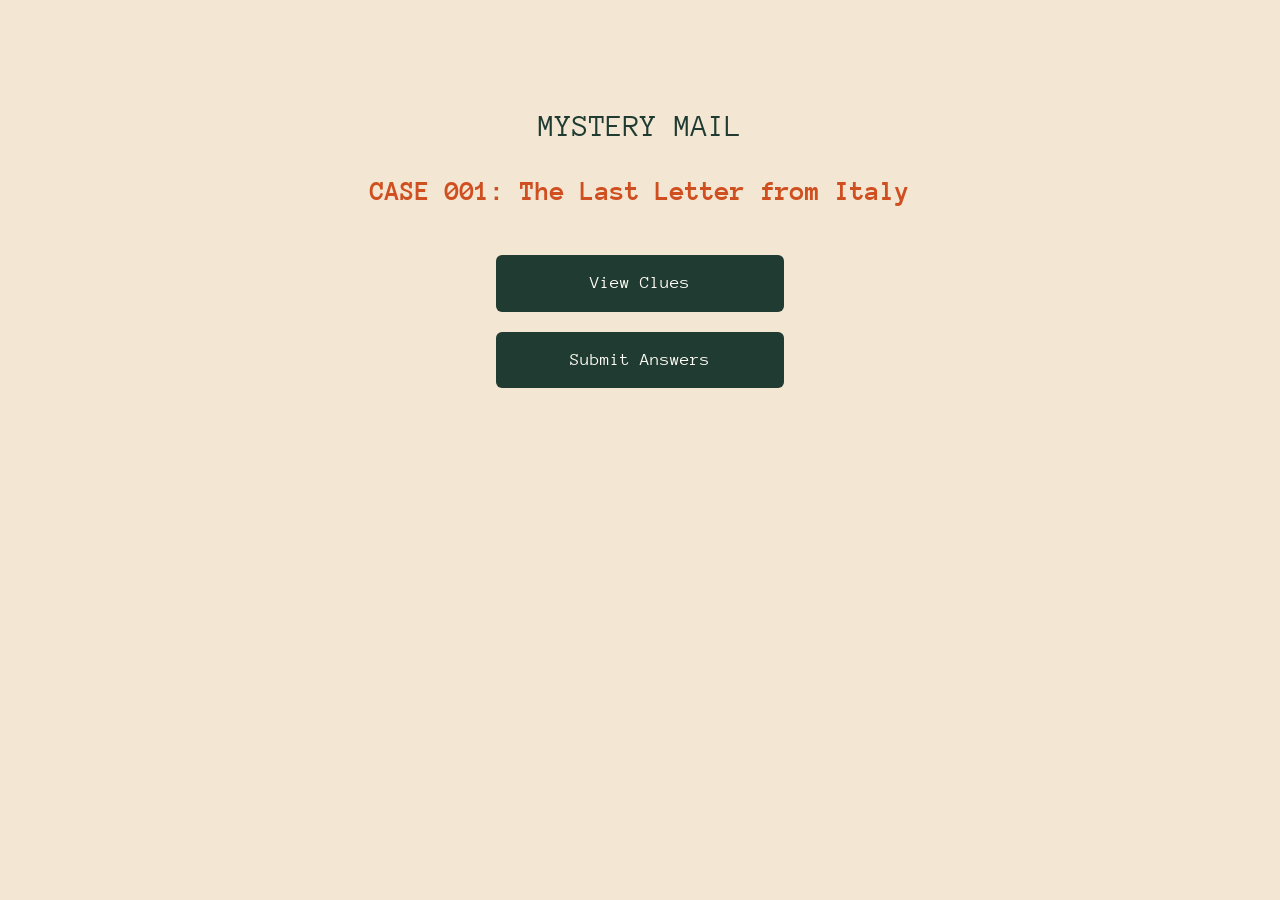
<file: index.html>
<!DOCTYPE html>
<html lang="en">
<head>
  <meta charset="UTF-8">
  <title>Mystery Mail</title>
  <link rel="stylesheet" href="style.css">

  <style>
    body {
      font-family: 'Anonymous Pro', monospace;
      text-align: center;
      padding-top: 60px;
      color: #203b31;
    }

    .brand-title {
      font-size: 32px;
      color: #203b31;
      margin-bottom: 10px;
    }

    h1 {
      font-size: 28px;
      margin-bottom: 40px;
      color: #cf4f21;
    }

    .menu-button {
      display: block;
      width: 260px;
      margin: 20px auto;
      padding: 14px;
      background-color: #203b31;
      color: #fffdf7;
      text-decoration: none;
      border-radius: 6px;
      font-size: 18px;
      transition: background 0.2s ease;
    }

    .menu-button:hover {
      background-color: #cf4f21;
    }
  </style>
</head>

<body>

<div class="brand-title">MYSTERY MAIL</div>

<h1>CASE 001: The Last Letter from Italy</h1>

<a href="clues.html" class="menu-button">View Clues</a>
<a href="answers.html" class="menu-button">Submit Answers</a>

</body>
</html>
</file>
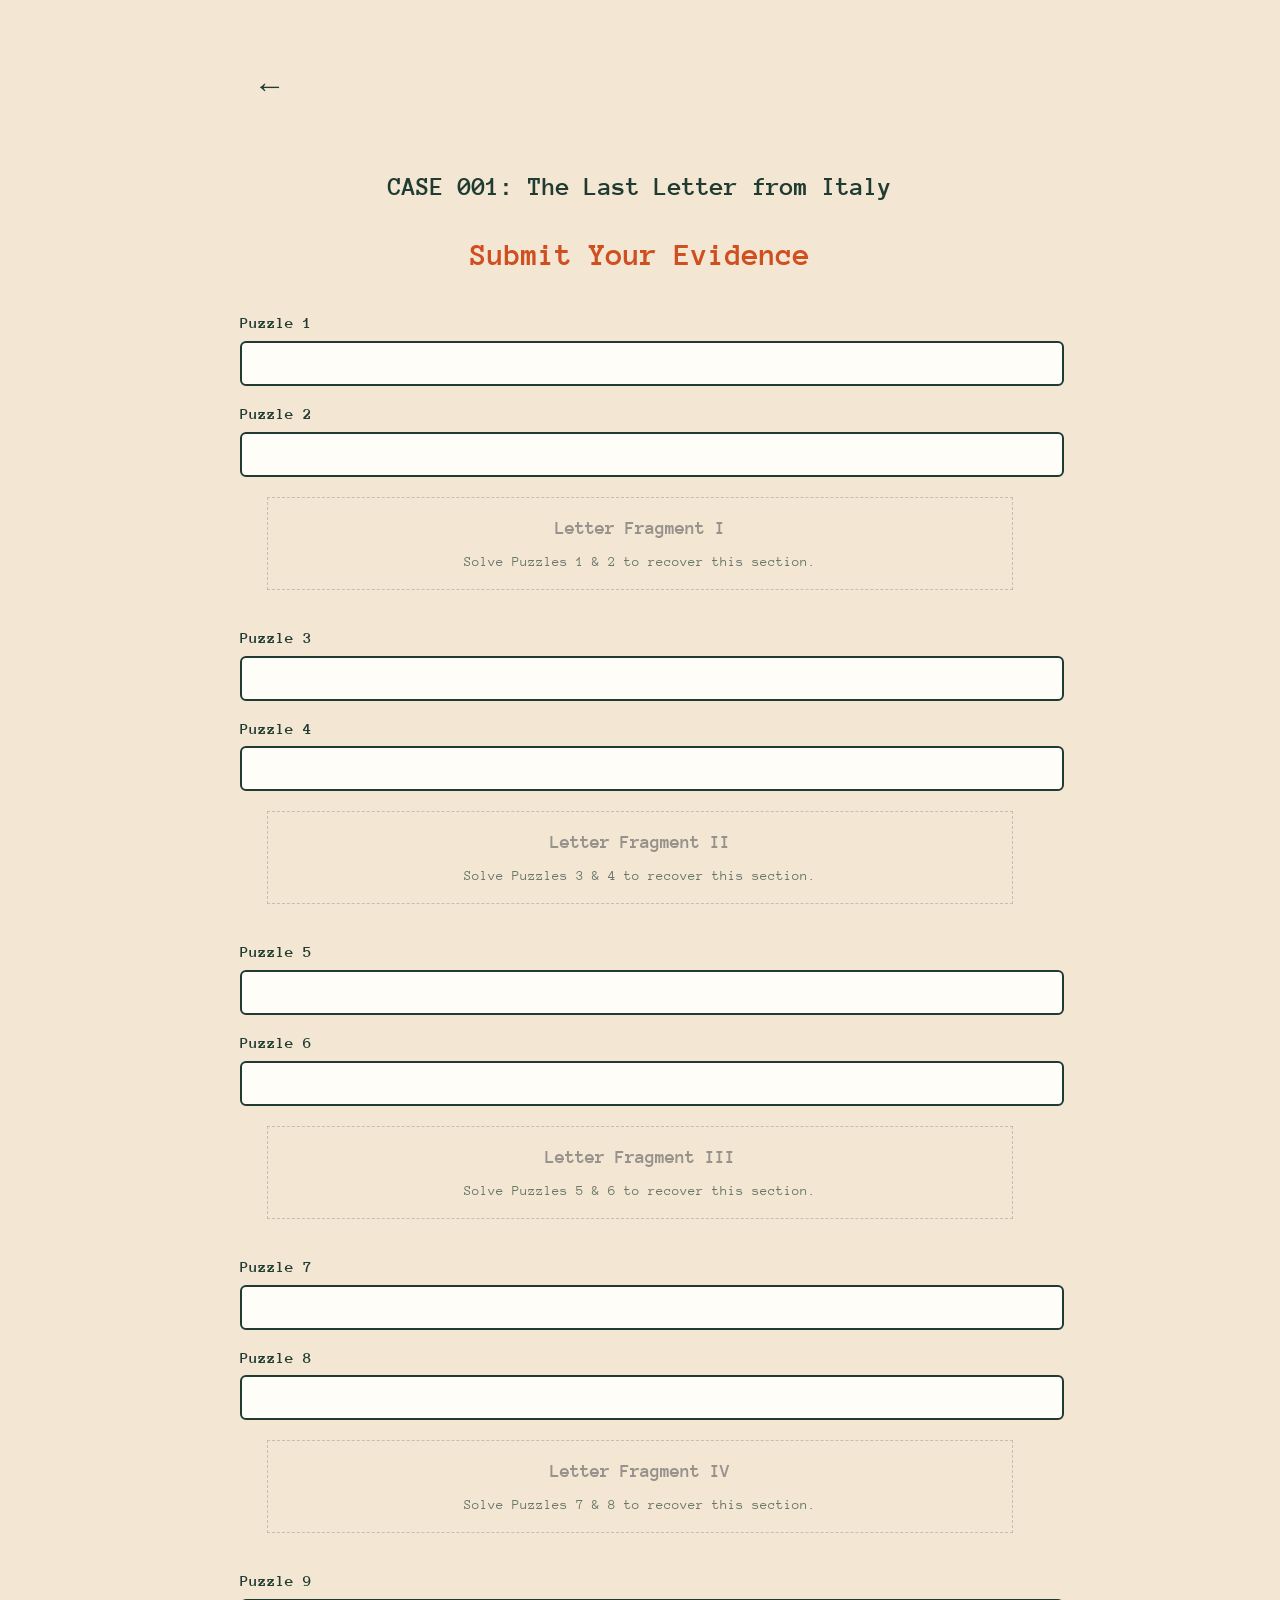
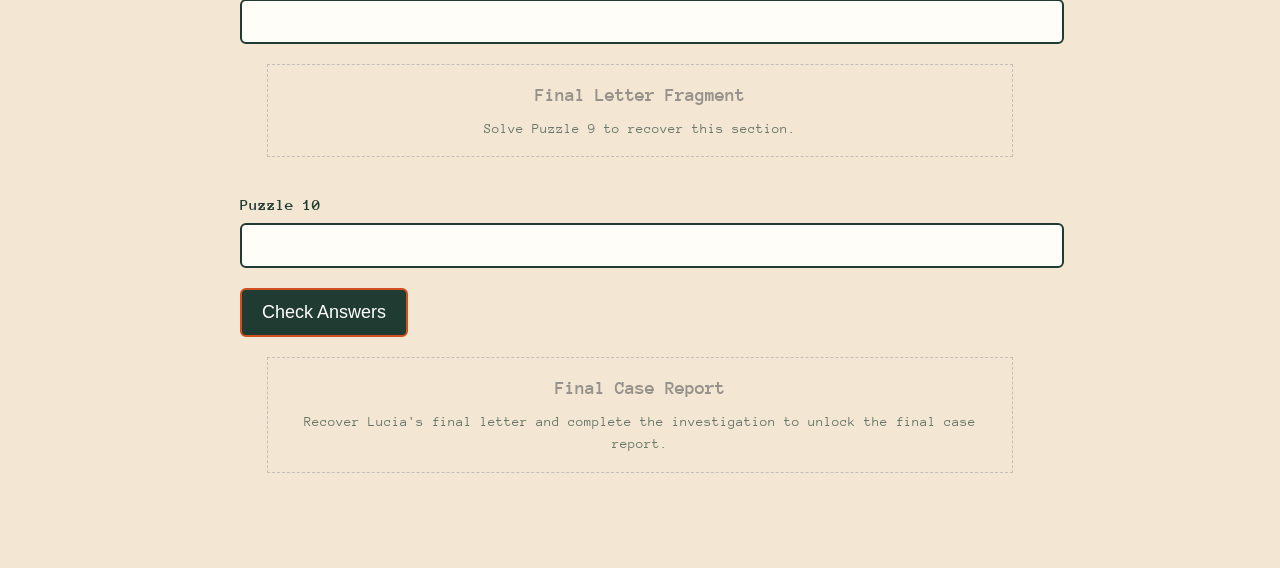
<file: answers.html>
<!DOCTYPE html>
<html lang="en">
<head>
  <meta charset="UTF-8">
  <title>Submit Your Evidence</title>
  <link rel="stylesheet" href="style.css">

  <style>
    .case-title {
      text-align: center;
      font-family: 'Anonymous Pro', monospace;
      font-size: 26px;
      color: #203b31;
      margin-bottom: 5px;
      margin-top: 30px;
    }

    .back-button {
      display: inline-block;
      margin-bottom: 25px;
      font-family: 'Anonymous Pro', monospace;
      color: #203b31;
      text-decoration: none;
      font-size: 32px;
      margin-left: 20px;
    }

    .back-button:hover {
      color: #cf4f21;
    }

    .letter-fragment {
      display: none;
      max-width: 700px;
      margin: 25px auto 35px auto;
      padding: 25px;
      border: 1px solid #203b31;
      background: #faf8f3;
    }

    .letter-fragment h2 {
      font-family: 'Anonymous Pro', monospace;
      color: #203b31;
      margin-top: 0;
    }

    .letter-fragment p {
      line-height: 1.6;
      margin-bottom: 14px;
    }

    .locked-fragment {
      max-width: 700px;
      margin: 20px auto 35px auto;
      padding: 16px 22px;
      border: 1px dashed #aaa;
      opacity: 0.65;
      text-align: center;
    }

    .locked-fragment h3 {
      margin: 0;
      font-family: 'Anonymous Pro', monospace;
      color: #666;
    }

    .locked-fragment p {
      margin: 7px 0 0 0;
      font-size: 14px;
    }

    #puzzle-10-status {
      display: none;
      max-width: 700px;
      margin: 15px auto 25px auto;
      padding: 16px 22px;
      border: 1px solid #203b31;
      background: #faf8f3;
      text-align: center;
    }

    #puzzle-10-status p {
      margin: 0;
      line-height: 1.5;
    }

    #grand-finale {
      display: none;
      max-width: 700px;
      margin: 35px auto;
      padding: 30px;
      border: 2px solid #cf4f21;
      background: #faf8f3;
    }

    #grand-finale h2,
    #grand-finale h3 {
      text-align: center;
      font-family: 'Anonymous Pro', monospace;
      color: #203b31;
    }

    #grand-finale p {
      line-height: 1.6;
      margin-bottom: 14px;
    }
  </style>
</head>

<body>

<a href="index.html" class="back-button">←</a>

<h2 class="case-title">CASE 001: The Last Letter from Italy</h2>

<h1>Submit Your Evidence</h1>

<form id="answers-form">

  <!-- PUZZLES 1 + 2 -->

  <label for="a1">Puzzle 1</label>
  <input id="a1" type="text" inputmode="numeric" pattern="[0-9]*">

  <label for="a2">Puzzle 2</label>
  <input id="a2" type="text" inputmode="numeric" pattern="[0-9]*">

  <div id="locked-fragment-1" class="locked-fragment">
    <h3>Letter Fragment I</h3>
    <p>Solve Puzzles 1 &amp; 2 to recover this section.</p>
  </div>

  <div id="fragment-1" class="letter-fragment">
    <h2>Letter Fragment I</h2>

    <p><strong>My dear friend,</strong></p>

    <p>
      I followed the paperwork first. One name appeared where it shouldn't have, then another. Different collections, different cities — but the same intermediary quietly attached to each transfer.
    </p>

    <p>
      By the time I reached Rome, I had found three paintings with histories that looked perfect on paper and fell apart under closer inspection. This was no isolated substitution. Someone had built a system for making originals disappear without anyone realising they were gone.
    </p>

    <p>
      Yesterday, I found the first trace of how they communicate. I am following it.
    </p>
  </div>


  <!-- PUZZLES 3 + 4 -->

  <label for="a3">Puzzle 3</label>
  <input id="a3" type="text" inputmode="numeric" pattern="[0-9]*">

  <label for="a4">Puzzle 4</label>
  <input id="a4" type="text" inputmode="numeric" pattern="[0-9]*">

  <div id="locked-fragment-2" class="locked-fragment">
    <h3>Letter Fragment II</h3>
    <p>Solve Puzzles 3 &amp; 4 to recover this section.</p>
  </div>

  <div id="fragment-2" class="letter-fragment">
    <h2>Letter Fragment II</h2>

    <p>
      Their messages are hidden inside ordinary things — photographs, advertisements, tickets, tourist leaflets. Nothing incriminating on its own. Only someone who knows where to look would ever notice.
    </p>

    <p>
      I learned that yesterday. I also noticed the same man for the second time. By evening, an encrypted message had been slipped beneath my hotel-room door.
    </p>

    <p>
      It contained no threat. It did not need one. They knew which room was mine.
    </p>

    <p>
      The next courier is heading north. So am I.
    </p>
  </div>


  <!-- PUZZLES 5 + 6 -->

  <label for="a5">Puzzle 5</label>
  <input id="a5" type="text" inputmode="numeric" pattern="[0-9]*">

  <label for="a6">Puzzle 6</label>
  <input id="a6" type="text" inputmode="numeric" pattern="[0-9]*">

  <div id="locked-fragment-3" class="locked-fragment">
    <h3>Letter Fragment III</h3>
    <p>Solve Puzzles 5 &amp; 6 to recover this section.</p>
  </div>

  <div id="fragment-3" class="letter-fragment">
    <h2>Letter Fragment III</h2>

    <p>
      Monza finally showed me what I had been missing. The courier's ticket was counterfeit — almost flawless, except for two figures in the wrong order.
    </p>

    <p>
      I had seen that exact mistake before, on one of the painting's documents. It wasn't carelessness. It was a signature.
    </p>

    <p>
      The same people producing false paperwork are producing the copies themselves. They don't steal a painting and leave an empty wall behind. They replace it. The forgery stays where the original once hung, while the genuine work disappears unnoticed.
    </p>

    <p>
      The trail continues to Florence. And I am no longer certain I am the only one following it.
    </p>
  </div>


  <!-- PUZZLES 7 + 8 -->

  <label for="a7">Puzzle 7</label>
  <input id="a7" type="text" inputmode="numeric" pattern="[0-9]*">

  <label for="a8">Puzzle 8</label>
  <input id="a8" type="text" inputmode="numeric" pattern="[0-9]*">

  <div id="locked-fragment-4" class="locked-fragment">
    <h3>Letter Fragment IV</h3>
    <p>Solve Puzzles 7 &amp; 8 to recover this section.</p>
  </div>

  <div id="fragment-4" class="letter-fragment">
    <h2>Letter Fragment IV</h2>

    <p>
      I was followed through Florence. I changed direction, crossed the river and avoided the obvious streets until I reached the one person who could confirm what I needed to know.
    </p>

    <p>
      He had worked on the original years ago. There is a mark beneath its surface that the copy does not have. The original is still in Italy.
    </p>

    <p>
      Tomorrow night, it will be taken to a private masquerade in <strong>Venice</strong>.
    </p>

    <p>
      I also know now that we have been looking in the wrong direction. The courier did not arrange this. Neither did the forger. Someone much closer to the painting did.
    </p>

    <p>
      I cannot put the name in this letter. Not yet.
    </p>
  </div>


  <!-- PUZZLE 9 -->

  <label for="a9">Puzzle 9</label>
  <input id="a9" type="text" inputmode="numeric" pattern="[0-9]*">

  <div id="locked-fragment-5" class="locked-fragment">
    <h3>Final Letter Fragment</h3>
    <p>Solve Puzzle 9 to recover this section.</p>
  </div>

  <div id="fragment-5" class="letter-fragment">
    <h2>Final Letter Fragment</h2>

    <p>
      If you have recovered this, then you know where the trail ends. The courier did not arrange the theft. Neither did the forger.
    </p>

    <p>
      The person behind it is the painting's <strong>owner</strong>. He commissioned the copy himself, replaced the original, and now intends to sell the genuine painting privately in Venice while everyone still believes it hangs safely in his collection.
    </p>

    <p>
      The masquerade is the handover. I have hidden the final access code across the evidence I sent you.
    </p>

    <p>
      Find it. If you reach the exchange before they do, there may still be time.
    </p>

    <p>— <strong>Lucia</strong></p>
  </div>


  <!-- PUZZLE 10 -->

  <label for="a10">Puzzle 10</label>
  <input id="a10" type="text" inputmode="numeric" pattern="[0-9]*">

  <div id="puzzle-10-status">
    <p>
      <strong>RSVP code verified.</strong><br>
      Complete the remaining investigation to proceed.
    </p>
  </div>


  <!-- CHECK BUTTON -->

  <button type="button" onclick="checkAnswers()">Check Answers</button>


  <!-- FINALE LOCKED -->

  <div id="locked-finale" class="locked-fragment">
    <h3>Final Case Report</h3>
    <p>
      Recover Lucia's final letter and complete the investigation to unlock the final case report.
    </p>
  </div>


  <!-- GRAND FINALE -->

  <div id="grand-finale">

    <h2>ACCESS CODE ACCEPTED — 9643</h2>

    <p>
      Investigators entered the Venetian masquerade before the exchange could be completed. The original painting was recovered, and evidence found at the scene linked the operation to several other suspected substitutions.
    </p>

    <p>
      The owner and buyer were detained.
    </p>

    <p>
      And Lucia Moretti? <strong>She was found the following morning. Alive.</strong>
    </p>

    <p>
      Her disappearance had been deliberate. She had kept the network watching her long enough for the evidence to reach you unnoticed.
    </p>

    <p>
      They thought Lucia was carrying the one thing that could expose them. They were wrong.
    </p>

    <p><strong>You were.</strong></p>

    <h3>CASE CLOSED</h3>

    <p style="text-align:center;">
      <strong>Complimenti, Esteemed Inspectors!</strong>
    </p>

    <p style="text-align:center;">
      You have recovered <strong>The Last Letter from Italy</strong>.
    </p>

  </div>

</form>

<script src="script.js"></script>

</body>
</html>
</file>
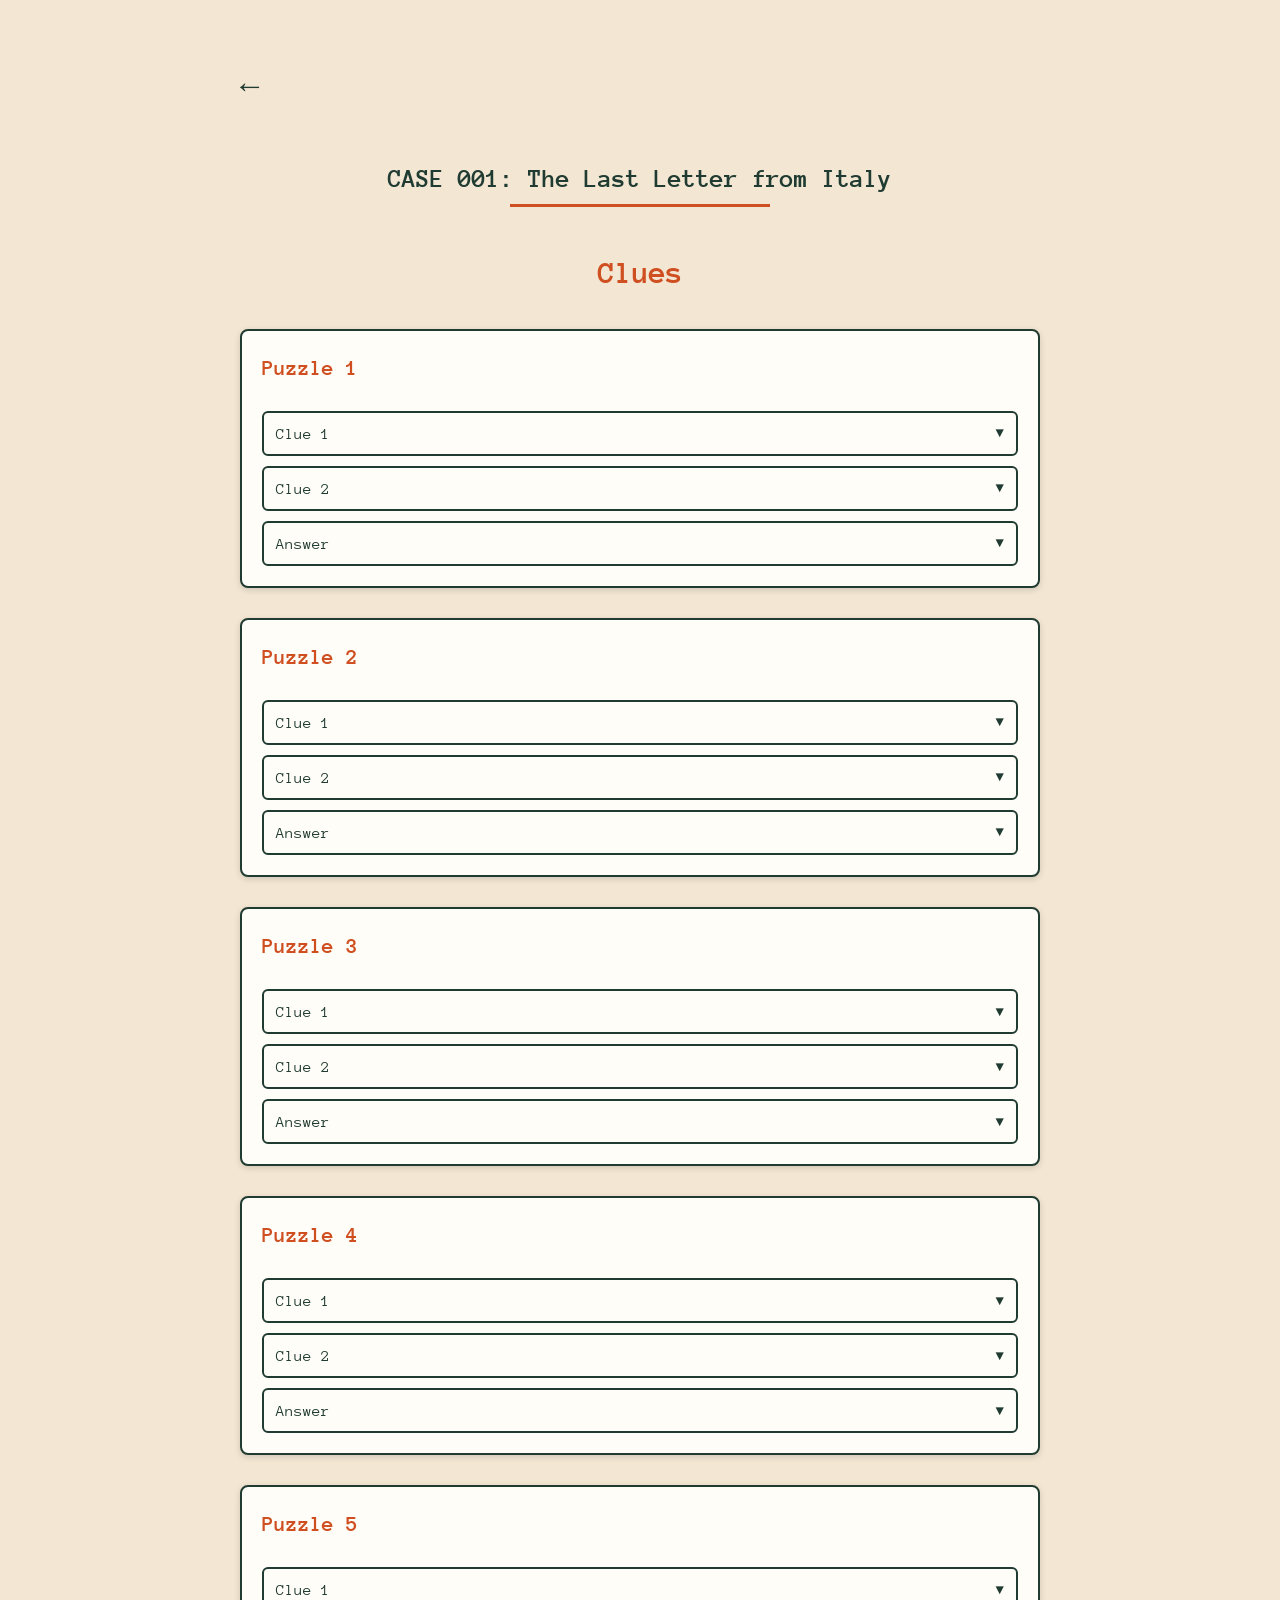
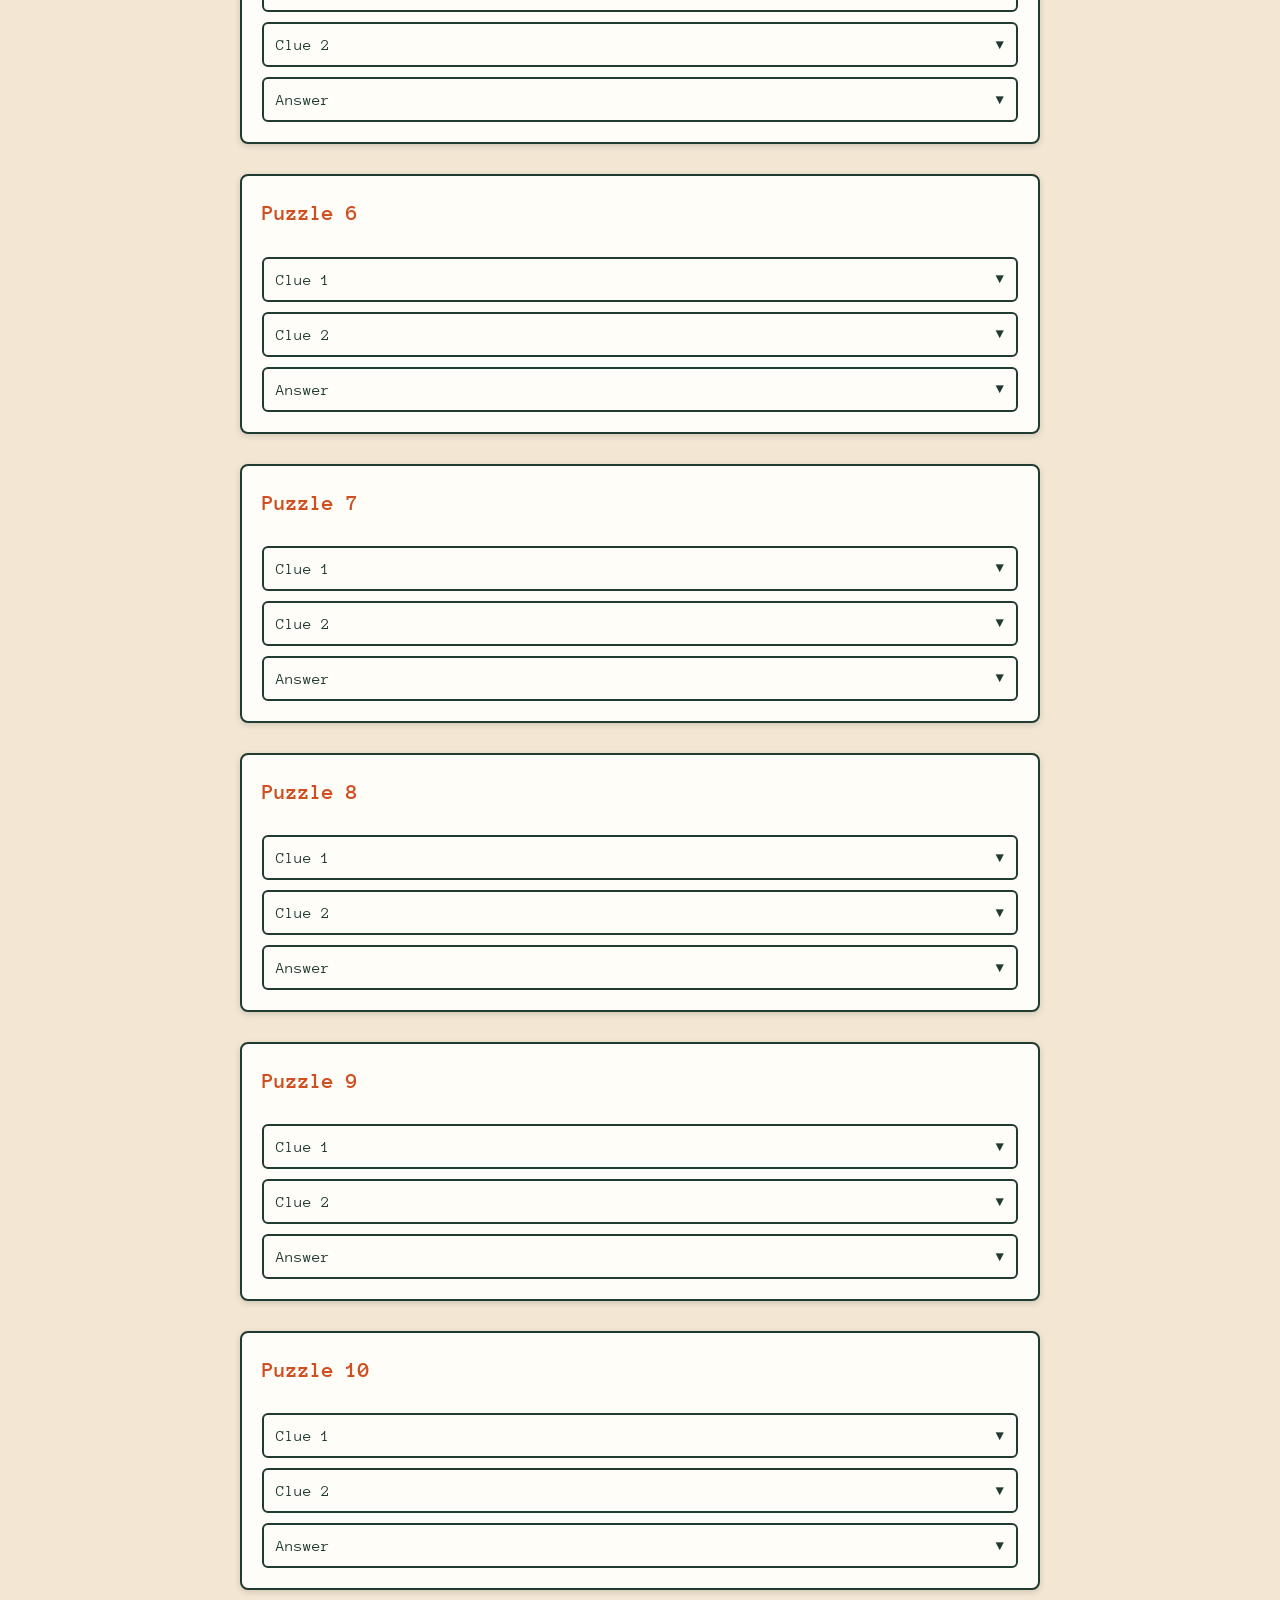
<file: clues.html>
<!DOCTYPE html>
<html lang="en">
<head>
  <meta charset="UTF-8">
  <title>Mystery Mail - Clues</title>
  <link rel="stylesheet" href="style.css">

  <style>
    .back-button {
      display: inline-block;
      margin-bottom: 25px;
      font-family: 'Anonymous Pro', monospace;
      color: #203b31;
      text-decoration: none;
      font-size: 32px;
    }

    .back-button:hover {
      color: #cf4f21;
    }

    .badge {
      text-align: center;
      margin-bottom: 40px;
    }

    .badge h2 {
      font-family: 'Anonymous Pro', monospace;
      font-size: 26px;
      color: #203b31;
      margin-bottom: 5px;
    }

    .badge .underline {
      width: 260px;
      height: 3px;
      background-color: #cf4f21;
      margin: 0 auto;
    }

    .puzzle-block {
      background-color: #fffdf7;
      border: 2px solid #203b31;
      border-radius: 8px;
      padding: 20px;
      margin-bottom: 30px;
      box-shadow: 0 2px 6px rgba(0,0,0,0.15);
      transition: transform 0.15s ease, box-shadow 0.15s ease;
    }

    .puzzle-block:hover {
      transform: translateY(-3px);
      box-shadow: 0 4px 10px rgba(0,0,0,0.2);
    }

    .puzzle-title {
      font-size: 22px;
      font-weight: bold;
      color: #cf4f21;
      margin-bottom: 15px;
    }

    .dropdown-button {
      width: 100%;
      padding: 12px;
      margin-top: 10px;
      border: 2px solid #203b31;
      border-radius: 6px;
      background-color: #fffdf7;
      font-family: 'Anonymous Pro', monospace;
      font-size: 16px;
      cursor: pointer;
      text-align: left;
      position: relative;
      color: #203b31;
    }

    .dropdown-button:hover {
      border-color: #cf4f21;
    }

    .dropdown-button::after {
      content: "▼";
      position: absolute;
      right: 12px;
      top: 50%;
      transform: translateY(-50%);
      font-size: 14px;
      color: #203b31;
    }

    .clue-text {
      margin-top: 10px;
      padding: 10px;
      background-color: #fffdf7;
      border-left: 3px solid #cf4f21;
      display: none;
      white-space: normal;
      line-height: 1.5;
    }
  </style>

  <script>
    function toggleClue(clueId) {
      const clueBox = document.getElementById(clueId);
      clueBox.style.display = clueBox.style.display === "block" ? "none" : "block";
    }
  </script>
</head>

<body>

<a href="index.html" class="back-button">←</a>

<div class="badge">
  <h2>CASE 001: The Last Letter from Italy</h2>
  <div class="underline"></div>
</div>

<h1>Clues</h1>

<!-- Puzzle 1 -->
<div class="puzzle-block">
  <div class="puzzle-title">Puzzle 1</div>

  <button class="dropdown-button" onclick="toggleClue('clue1-1')">Clue 1</button>
  <div id="clue1-1" class="clue-text">
    The center of the postcard may not be the best place to focus.
  </div>

  <button class="dropdown-button" onclick="toggleClue('clue1-2')">Clue 2</button>
  <div id="clue1-2" class="clue-text">
    Search along the left side of the postcard.
  </div>

  <button class="dropdown-button" onclick="toggleClue('answer1')">Answer</button>
  <div id="answer1" class="clue-text">
    9
  </div>
</div>

<!-- Puzzle 2 -->
<div class="puzzle-block">
  <div class="puzzle-title">Puzzle 2</div>

  <button class="dropdown-button" onclick="toggleClue('clue2-1')">Clue 1</button>
  <div id="clue2-1" class="clue-text">
    “The faithful return every Sunday” points to a pattern.
  </div>

  <button class="dropdown-button" onclick="toggleClue('clue2-2')">Clue 2</button>
  <div id="clue2-2" class="clue-text">
    Sunday returns every seven days. Try applying that number to the words in the paragraph.
  </div>

  <button class="dropdown-button" onclick="toggleClue('answer2')">Answer</button>
  <div id="answer2" class="clue-text">
    28
  </div>
</div>

<!-- Puzzle 3 -->
<div class="puzzle-block">
  <div class="puzzle-title">Puzzle 3</div>

  <button class="dropdown-button" onclick="toggleClue('clue3-1')">Clue 1</button>
  <div id="clue3-1" class="clue-text">
    Something in the background may help you narrow down what to count.
  </div>

  <button class="dropdown-button" onclick="toggleClue('clue3-2')">Clue 2</button>
  <div id="clue3-2" class="clue-text">
    Consider which scooter colours best represent the country where this photograph was taken.
  </div>

  <button class="dropdown-button" onclick="toggleClue('answer3')">Answer</button>
  <div id="answer3" class="clue-text">
    17
  </div>
</div>

<!-- Puzzle 4 -->
<div class="puzzle-block">
  <div class="puzzle-title">Puzzle 4</div>

  <button class="dropdown-button" onclick="toggleClue('clue4-1')">Clue 1</button>
  <div id="clue4-1" class="clue-text">
    The third word in the encrypted sentence is a useful starting point for identifying the letters.
  </div>

  <button class="dropdown-button" onclick="toggleClue('clue4-2')">Clue 2</button>
  <div id="clue4-2" class="clue-text">
    Notice that the two letters after the apostrophe are different, which considerably limits the possibilities.
  </div>

  <button class="dropdown-button" onclick="toggleClue('answer4')">Answer</button>
  <div id="answer4" class="clue-text">
    8
  </div>
</div>

<!-- Puzzle 5 -->
<div class="puzzle-block">
  <div class="puzzle-title">Puzzle 5</div>

  <button class="dropdown-button" onclick="toggleClue('clue5-1')">Clue 1</button>
  <div id="clue5-1" class="clue-text">
    The references to an “ancient empire” and “matters of capital importance” were chosen deliberately. What familiar system might connect these ideas?
  </div>

  <button class="dropdown-button" onclick="toggleClue('clue5-2')">Clue 2</button>
  <div id="clue5-2" class="clue-text">
    Focus on the headline. Some of its letters may have more than just linguistic value.
  </div>

  <button class="dropdown-button" onclick="toggleClue('answer5')">Answer</button>
  <div id="answer5" class="clue-text">
    654
  </div>
</div>

<!-- Puzzle 6 -->
<div class="puzzle-block">
  <div class="puzzle-title">Puzzle 6</div>

  <button class="dropdown-button" onclick="toggleClue('clue6-1')">Clue 1</button>
  <div id="clue6-1" class="clue-text">
    The warning is more than routine security advice. Compare the information on both items carefully.
  </div>

  <button class="dropdown-button" onclick="toggleClue('clue6-2')">Clue 2</button>
  <div id="clue6-2" class="clue-text">
    One detail about the circuit does not match across the two documents. Once you find it, the word “difference” will tell you what to do next.
  </div>

  <button class="dropdown-button" onclick="toggleClue('answer6')">Answer</button>
  <div id="answer6" class="clue-text">
    54
  </div>
</div>

<!-- Puzzle 7 -->
<div class="puzzle-block">
  <div class="puzzle-title">Puzzle 7</div>

  <button class="dropdown-button" onclick="toggleClue('clue7-1')">Clue 1</button>
  <div id="clue7-1" class="clue-text">
    Read the vocabulary introduction closely. Two phrases hint at what to do with the words below.
  </div>

  <button class="dropdown-button" onclick="toggleClue('clue7-2')">Clue 2</button>
  <div id="clue7-2" class="clue-text">
    Each Italian word hides an English word among its letters. Together, the answers form an incomplete set.
  </div>

  <button class="dropdown-button" onclick="toggleClue('answer7')">Answer</button>
  <div id="answer7" class="clue-text">
    2
  </div>
</div>

<!-- Puzzle 8 -->
<div class="puzzle-block">
  <div class="puzzle-title">Puzzle 8</div>

  <button class="dropdown-button" onclick="toggleClue('clue8-1')">Clue 1</button>
  <div id="clue8-1" class="clue-text">
    First eliminate every location the traveller says he avoided. Then use the quantities and journey details to narrow down the remaining stops.
  </div>

  <button class="dropdown-button" onclick="toggleClue('clue8-2')">Clue 2</button>
  <div id="clue8-2" class="clue-text">
    Some stops are described by type rather than name. For example, museums and galleries are all “places of art.”
  </div>

  <button class="dropdown-button" onclick="toggleClue('answer8')">Answer</button>
  <div id="answer8" class="clue-text">
    3
  </div>
</div>

<!-- Puzzle 9 -->
<div class="puzzle-block">
  <div class="puzzle-title">Puzzle 9</div>

  <button class="dropdown-button" onclick="toggleClue('clue9-1')">Clue 1</button>
  <div id="clue9-1" class="clue-text">
    The ten elements mentioned throughout the poem can all be found hidden within the painting.
  </div>

  <button class="dropdown-button" onclick="toggleClue('clue9-2')">Clue 2</button>
  <div id="clue9-2" class="clue-text">
    The page itself may need to change shape for the five pairs to “meet”.
  </div>

  <button class="dropdown-button" onclick="toggleClue('answer9')">Answer</button>
  <div id="answer9" class="clue-text">
    35
  </div>
</div>

<!-- Puzzle 10 -->
<div class="puzzle-block">
  <div class="puzzle-title">Puzzle 10</div>

  <button class="dropdown-button" onclick="toggleClue('clue10-1')">Clue 1</button>
  <div id="clue10-1" class="clue-text">
    “RSVP” is more than a request for a reply. You may have encountered these four letters somewhere during your journey.
  </div>

  <button class="dropdown-button" onclick="toggleClue('clue10-2')">Clue 2</button>
  <div id="clue10-2" class="clue-text">
    Return to puzzles 1, 5, 6, and 7.
  </div>

  <button class="dropdown-button" onclick="toggleClue('answer10')">Answer</button>
  <div id="answer10" class="clue-text">
    9643
  </div>
</div>

</body>
</html>
</file>
<file: style.css>
/* Import Anonymous Pro font */
@import url('https://fonts.googleapis.com/css2?family=Anonymous+Pro:wght@400;700&display=swap');

body {
  font-family: 'Anonymous Pro', monospace;
  background-color: #f3e7d3; /* kraft paper */
  color: #203b31; /* deep green */
  max-width: 800px;
  margin: 40px auto;
  padding: 20px;
  line-height: 1.6;
}

h1 {
  text-align: center;
  color: #cf4f21; /* terracotta */
  margin-bottom: 30px;
}

label {
  font-weight: bold;
  margin-top: 15px;
  display: block;
}

input {
  width: 100%;
  padding: 10px;
  margin-top: 5px;
  border: 2px solid #203b31;
  border-radius: 6px;
  background-color: #fffdf7;
  font-size: 18px;
}

input.correct {
  border-color: #203b31;
  background-color: #e6f2ef;
}

input.incorrect {
  border-color: #cf4f21;
  background-color: #fce9e4;
}

button {
  background-color: #203b31;
  color: white;
  padding: 12px 20px;
  border: 2px solid #cf4f21;
  border-radius: 6px;
  font-size: 18px;
  cursor: pointer;
  margin-top: 20px;
}

button:hover {
  background-color: #cf4f21;
}

#secret-message {
  display: none;
  margin-top: 40px;
  padding: 20px;
  background-color: #fffdf7;
  border: 2px solid #203b31;
  border-radius: 8px;
  box-shadow: 0 2px 6px rgba(0,0,0,0.15);
}

#secret-message h2 {
  color: #cf4f21;
}
</file>
